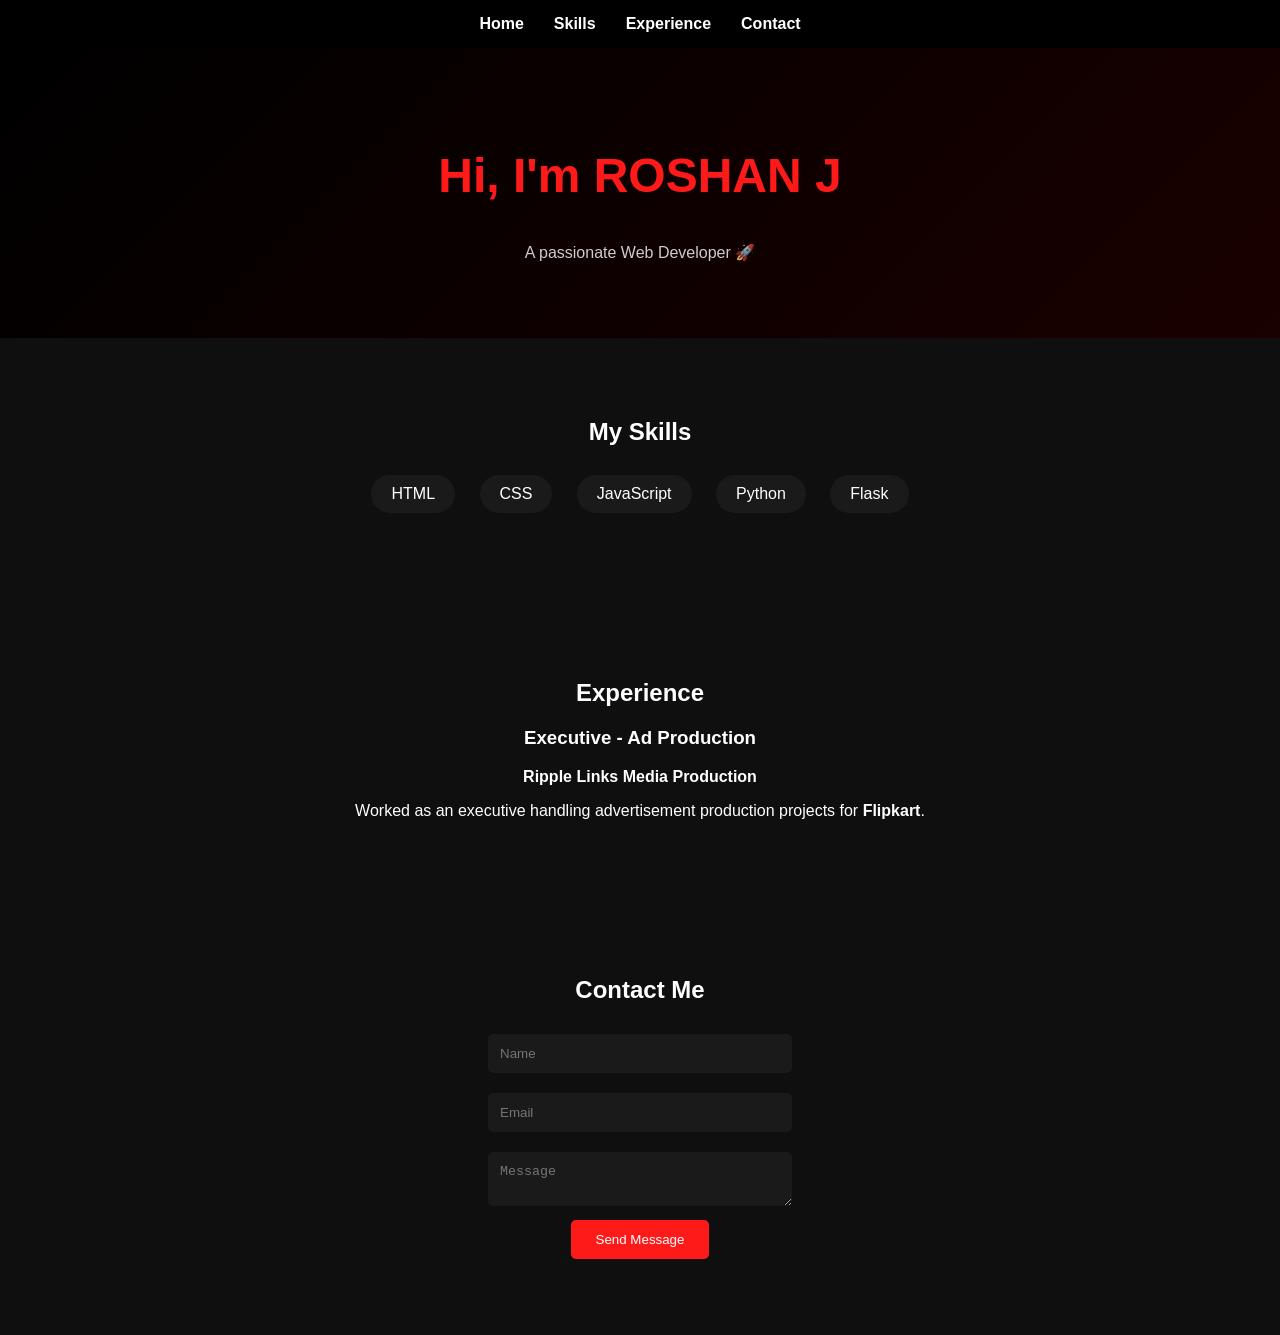
<file: frontend/index.html>
<!DOCTYPE html>
<html>
<head>
  <title>My Portfolio</title>
  <link rel="stylesheet" href="style.css">
</head>
<body>

  <!-- NAVBAR -->
  <nav>
    <a href="#home">Home</a>
    <a href="#skills">Skills</a>
    <a href="#experience">Experience</a>
    <a href="#contact">Contact</a>
  </nav>

  <!-- HERO -->
  <section id="home" class="hero">
    <h1>Hi, I'm ROSHAN J</h1>
    <p>A passionate Web Developer 🚀</p>
  </section>

  <!-- SKILLS -->
  <section id="skills" class="skills">
    <h2>My Skills</h2>
    <ul>
      <li>HTML</li>
      <li>CSS</li>
      <li>JavaScript</li>
      <li>Python</li>
      <li>Flask</li>
    </ul>
  </section>

  <!-- EXPERIENCE -->
  <section id="experience" class="experience">
    <h2>Experience</h2>

    <div class="exp-card">
      <h3>Executive - Ad Production</h3>
      <p><strong>Ripple Links Media Production</strong></p>
      <p>
        Worked as an executive handling advertisement production projects for 
        <strong>Flipkart</strong>.
      </p>
    </div>
  </section>

  <!-- CONTACT -->
  <section id="contact">
    <h2>Contact Me</h2>

    <input type="text" id="name" placeholder="Name" required><br>
    <input type="email" id="email" placeholder="Email" required><br>
    <textarea id="message" placeholder="Message" required></textarea><br>

    <button type="button" onclick="sendData()">Send Message</button>

    <p id="response"></p>
  </section>

  <script src="script.js"></script>
</body>
</html>
</file>
<file: frontend/style.css>
body {
  margin: 0;
  font-family: 'Segoe UI', sans-serif;
  background: #0f0f0f;
  color: #ffffff;
}

/* NAVBAR */
nav {
  background: #000;
  padding: 15px;
  display: flex;
  justify-content: center;
  gap: 30px;
  position: sticky;
  top: 0;
}

nav a {
  color: #fff;
  text-decoration: none;
  font-weight: bold;
  transition: 0.3s;
}

nav a:hover {
  color: #ff1a1a;
}

/* SECTIONS */
section {
  padding: 60px 20px;
  text-align: center;
}

/* HERO */
.hero {
  background: linear-gradient(135deg, #000000, #1a0000);
}

.hero h1 {
  font-size: 3em;
  color: #ff1a1a;
}

.hero p {
  opacity: 0.8;
}

/* SKILLS */
.skills ul {
  list-style: none;
  padding: 0;
}

.skills li {
  display: inline-block;
  background: #1a1a1a;
  margin: 10px;
  padding: 10px 20px;
  border-radius: 20px;
  transition: 0.10s;
}

.skills li:hover {
  background: #ff1a1a;
  transform: scale(2.05);
}

/* FORM */
form {
  margin-top: 20px;
}

input, textarea {
  width: 280px;
  padding: 12px;
  margin: 10px;
  border: none;
  border-radius: 5px;
  background: #1a1a1a;
  color: white;
}

input:focus, textarea:focus {
  outline: 2px solid #ff1a1a;
}

/* BUTTON */
button {
  padding: 12px 25px;
  background: #ff1a1a;
  border: none;
  color: white;
  cursor: pointer;
  transition: 0.3s;
  border-radius: 5px;
}

button:hover {
  background: #cc0000;
  transform: scale(2.05);
}

/* RESPONSE TEXT */
#response {
  margin-top: 15px;
  color: #00ff99;
}

/* SCROLL SMOOTH */
html {
  scroll-behavior: smooth;
}
/* SOCIAL ICONS */
.socials {
  margin-top: 20px;
}

.socials img {
  width: 20px;
  transition: 0.3s;
}

.socials img:hover {
  transform: scale(1.2);
  filter: brightness(1.5);
}
</file>
